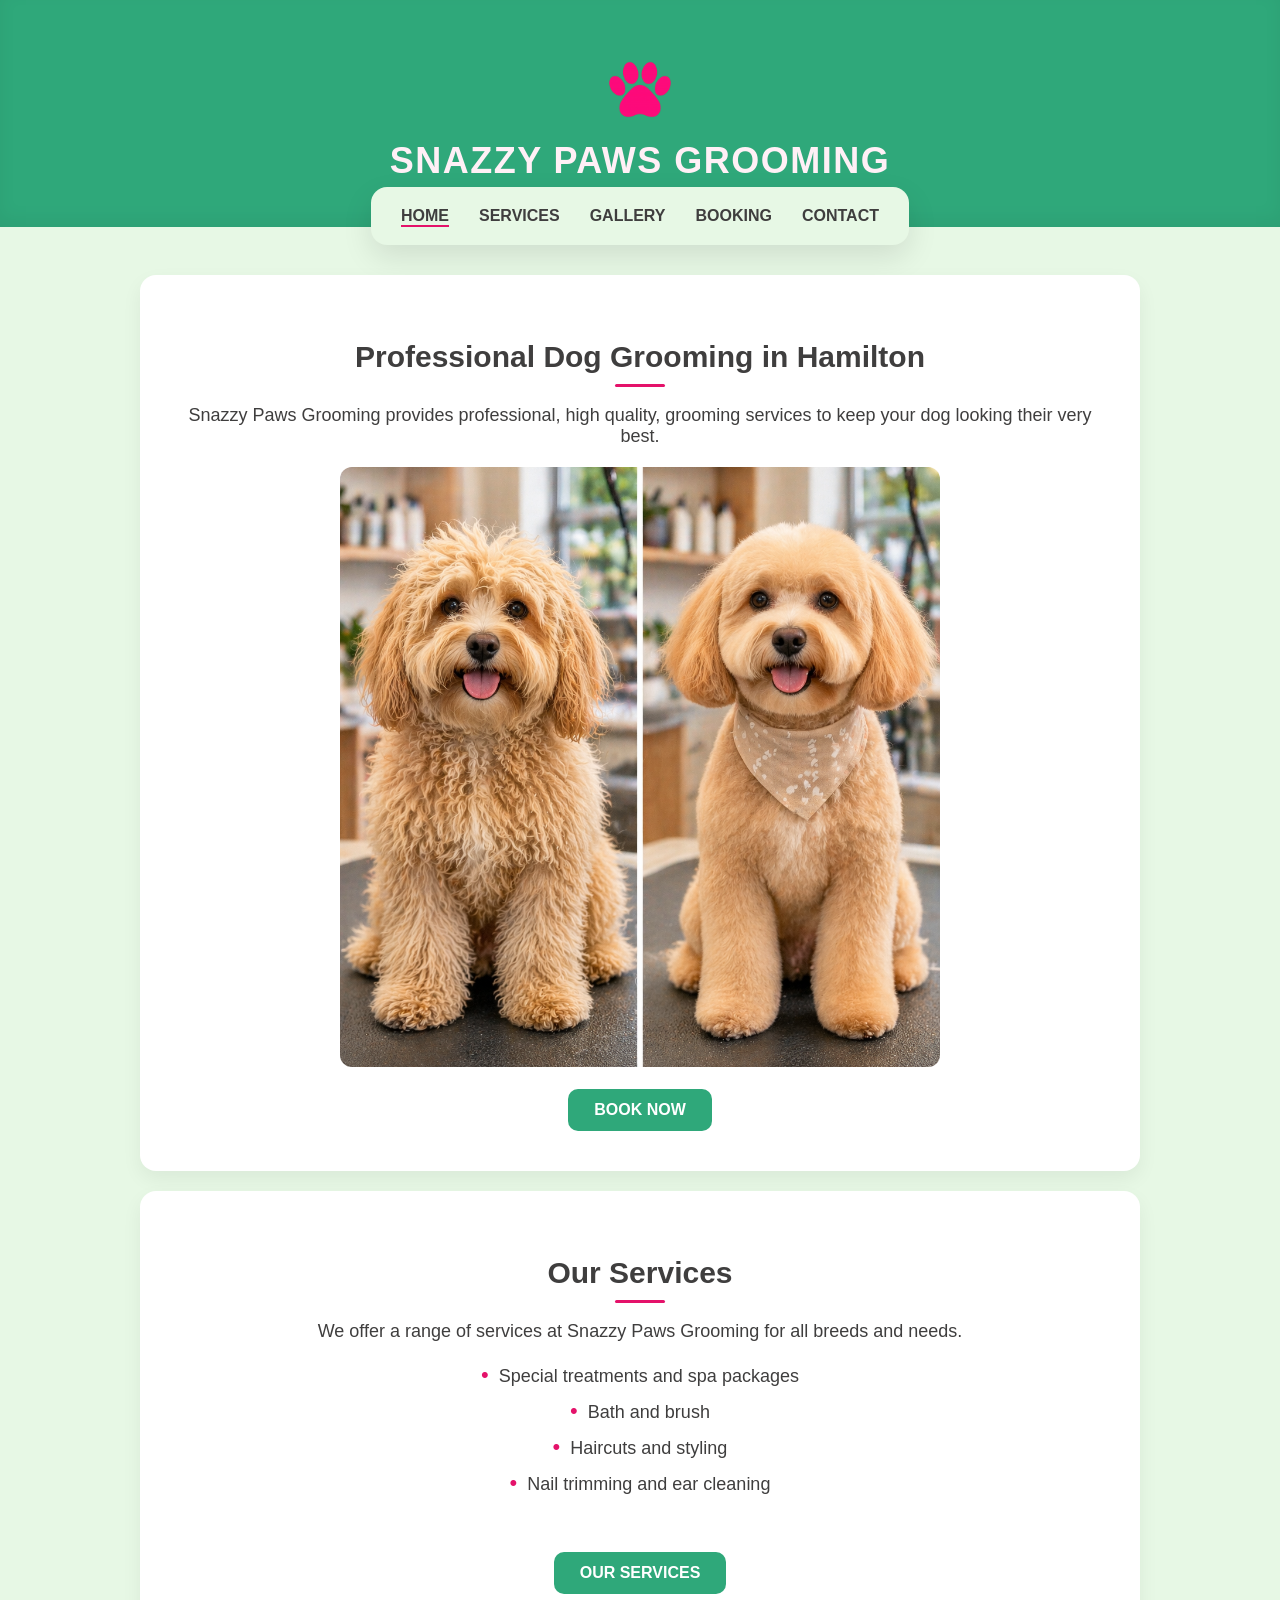
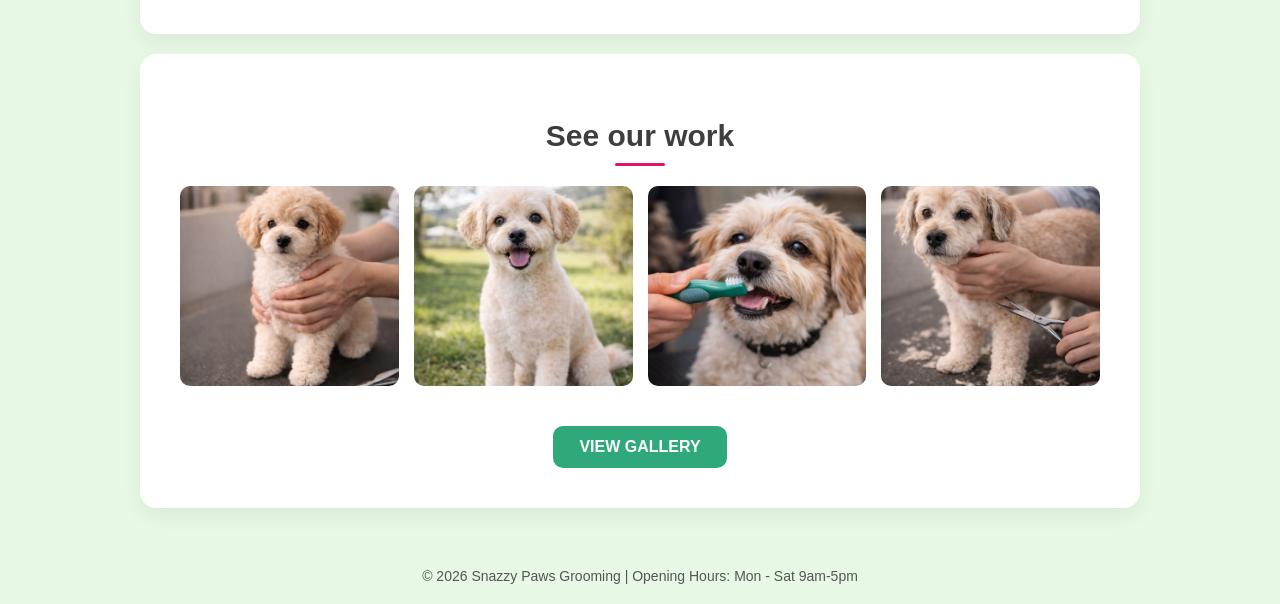
<file: index.html>
<!-- Bonnie Vujcich
Student ID: 5141620
Assignment 2 -->

<!doctype html>
<html lang="en">
  <head>
    <meta charset="utf-8" />
    <meta name="viewport" content="width=device-width, initial-scale=1.0" />
    <title>Snazzy Paws Grooming | Dog Grooming Hamilton</title>
    <link rel="stylesheet" href="css/styles.css" />
  </head>

  <body>
    <header>
      <img
        src="images/Snazzy-Paws-Grooming-Logo.png"
        class="logo"
        alt="Snazzy Paws Grooming Logo"
      />
      <h1>SNAZZY PAWS GROOMING</h1>
    </header>

    <nav>
      <span class="visually-hidden">Snazzy Paws Grooming</span>
      <ul>
        <li><a href="index.html" class="active">HOME</a></li>
        <li><a href="services.html">SERVICES</a></li>
        <li><a href="gallery.html">GALLERY</a></li>
        <li><a href="booking.html">BOOKING</a></li>
        <li><a href="contact.html">CONTACT</a></li>
      </ul>
    </nav>

    <main>
      <section>
        <h2>Professional Dog Grooming in Hamilton</h2>
        <p>
          Snazzy Paws Grooming provides professional, high quality, grooming
          services to keep your dog looking their very best.
        </p>
        <a href="services.html">
          <img
            src="images/dog-before-after-grooming.png"
            class="hero-image"
            alt="Dog before and after a full dog grooming service."
          />
        </a>
        <br /><br />
        <a href="booking.html" class="button-link">BOOK NOW</a>
      </section>

      <section>
        <h2>Our Services</h2>
        <p>
          We offer a range of services at Snazzy Paws Grooming for all breeds
          and needs.
        </p>
        <ul class="feature-list">
          <li>Special treatments and spa packages</li>
          <li>Bath and brush</li>
          <li>Haircuts and styling</li>
          <li>Nail trimming and ear cleaning</li>
        </ul>
        <br /><br />
        <a href="services.html" class="button-link">OUR SERVICES</a>
      </section>

      <section>
        <h2>See our work</h2>
        <div class="gallery-grid">
          <a href="gallery.html">
            <img
              src="images/puppy-first-grooming-session.png"
              alt="Puppy being introduced to the grooming services."
            />
          </a>
          <a href="gallery.html">
            <img
              src="images/happy-dog-after-grooming.png"
              alt="Close up of a happy healty looking golden dog after treatment."
            />
          </a>
          <a href="gallery.html">
            <img
              src="images/dog-teeth-brushing-small-dog.png"
              alt="Small dog having teeth brushed with a pet-safe toothbrush."
            />
          </a>
          <a href="gallery.html">
            <img
              src="images/senior-dog-grooming-care.png"
              alt="Senior dog being handled carefully during a grooming service."
            />
          </a>
        </div>
        <br /><br />
        <a href="gallery.html" class="button-link">VIEW GALLERY</a>
      </section>
    </main>

    <footer>
      <p>&copy; 2026 Snazzy Paws Grooming | Opening Hours: Mon - Sat 9am-5pm</p>
    </footer>
  </body>
</html>
</file>
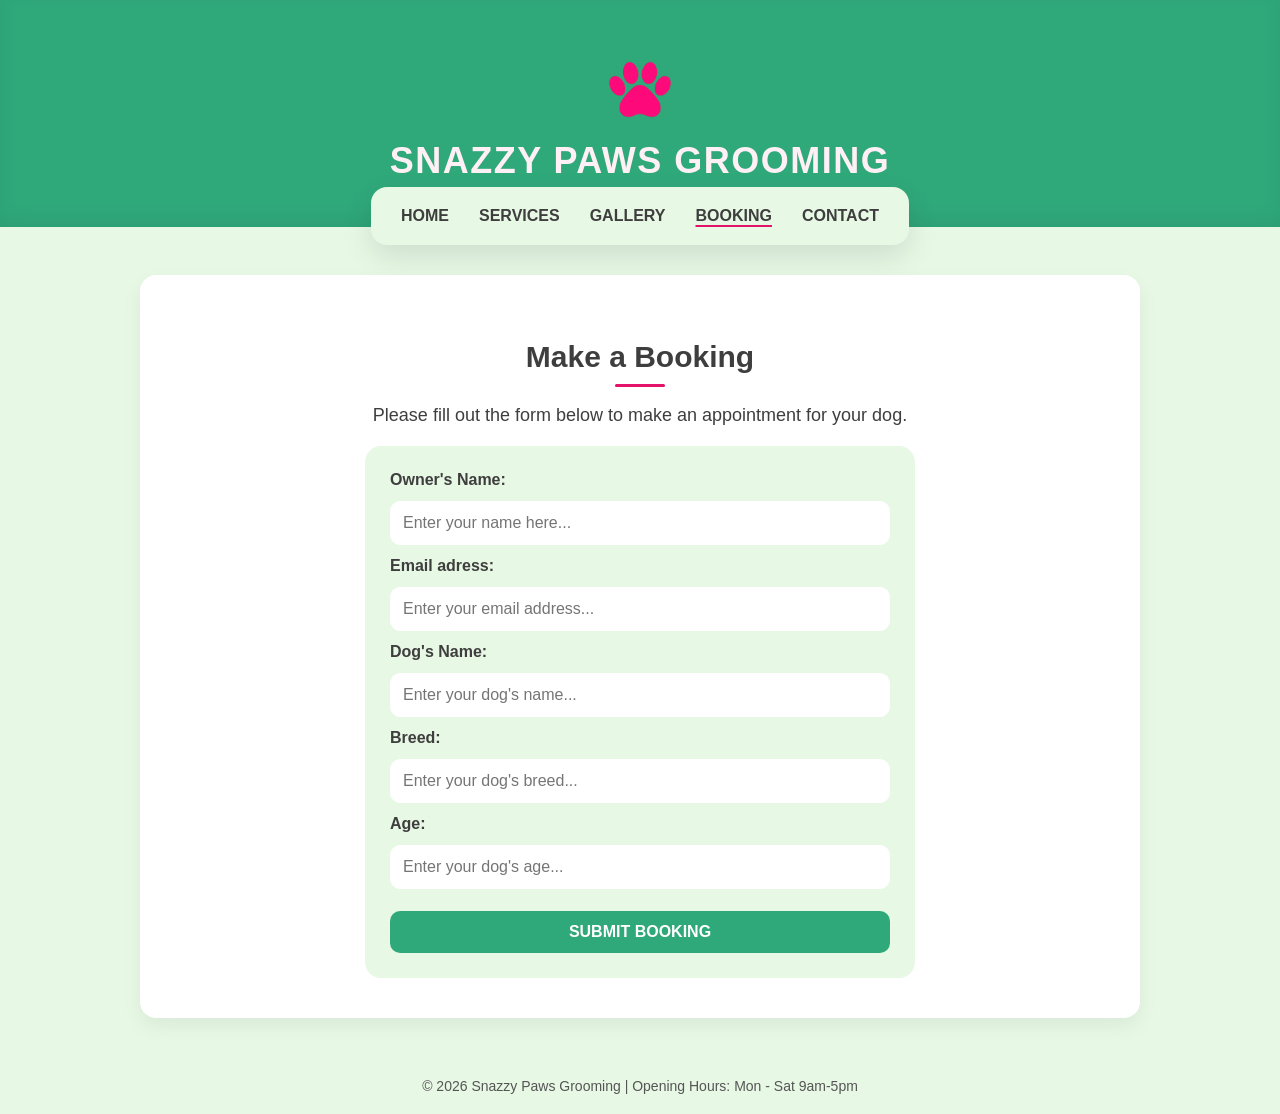
<file: booking.html>
<!-- Bonnie Vujcich
Student ID: 5141620
Assignment 2 -->

<!doctype html>
<html lang="en">
  <head>
    <meta charset="utf-8" />
    <meta name="viewport" content="width=device-width, initial-scale=1.0" />
    <title>Snazzy Paws Grooming | Dog Grooming Hamilton</title>
    <link rel="stylesheet" href="css/styles.css" />
  </head>

  <body>
    <header>
      <img
        src="images/Snazzy-Paws-Grooming-Logo.png"
        class="logo"
        alt="Snazzy Paws Grooming Logo"
      />
      <h1>SNAZZY PAWS GROOMING</h1>
    </header>

    <nav>
      <span class="visually-hidden">Snazzy Paws Grooming</span>
      <ul>
        <li><a href="index.html">HOME</a></li>
        <li><a href="services.html">SERVICES</a></li>
        <li><a href="gallery.html">GALLERY</a></li>
        <li><a href="booking.html" class="active">BOOKING</a></li>
        <li><a href="contact.html">CONTACT</a></li>
      </ul>
    </nav>

    <main>
      <section>
        <h2>Make a Booking</h2>
        <p>
          Please fill out the form below to make an appointment for your dog.
        </p>
        <form class="booking-form">
          <label for="owner">Owner's Name: </label>
          <input
            type="text"
            id="owner"
            name="owner"
            placeholder="Enter your name here..."
            required
          />

          <label for="email">Email adress: </label>
          <input
            type="email"
            id="email"
            name="email"
            placeholder="Enter your email address..."
            required
          />

          <label for="dog">Dog's Name: </label>
          <input
            type="text"
            id="dog"
            name="dog"
            placeholder="Enter your dog's name..."
            required
          />

          <label for="breed">Breed: </label>
          <input
            type="text"
            id="breed"
            name="breed"
            placeholder="Enter your dog's breed..."
            required
          />

          <label for="age">Age: </label>
          <input
            type="number"
            id="age"
            name="age"
            placeholder="Enter your dog's age..."
          />

          <button type="submit">SUBMIT BOOKING</button>
        </form>
      </section>
    </main>

    <footer>
      <p>&copy; 2026 Snazzy Paws Grooming | Opening Hours: Mon - Sat 9am-5pm</p>
    </footer>
  </body>
</html>
</file>
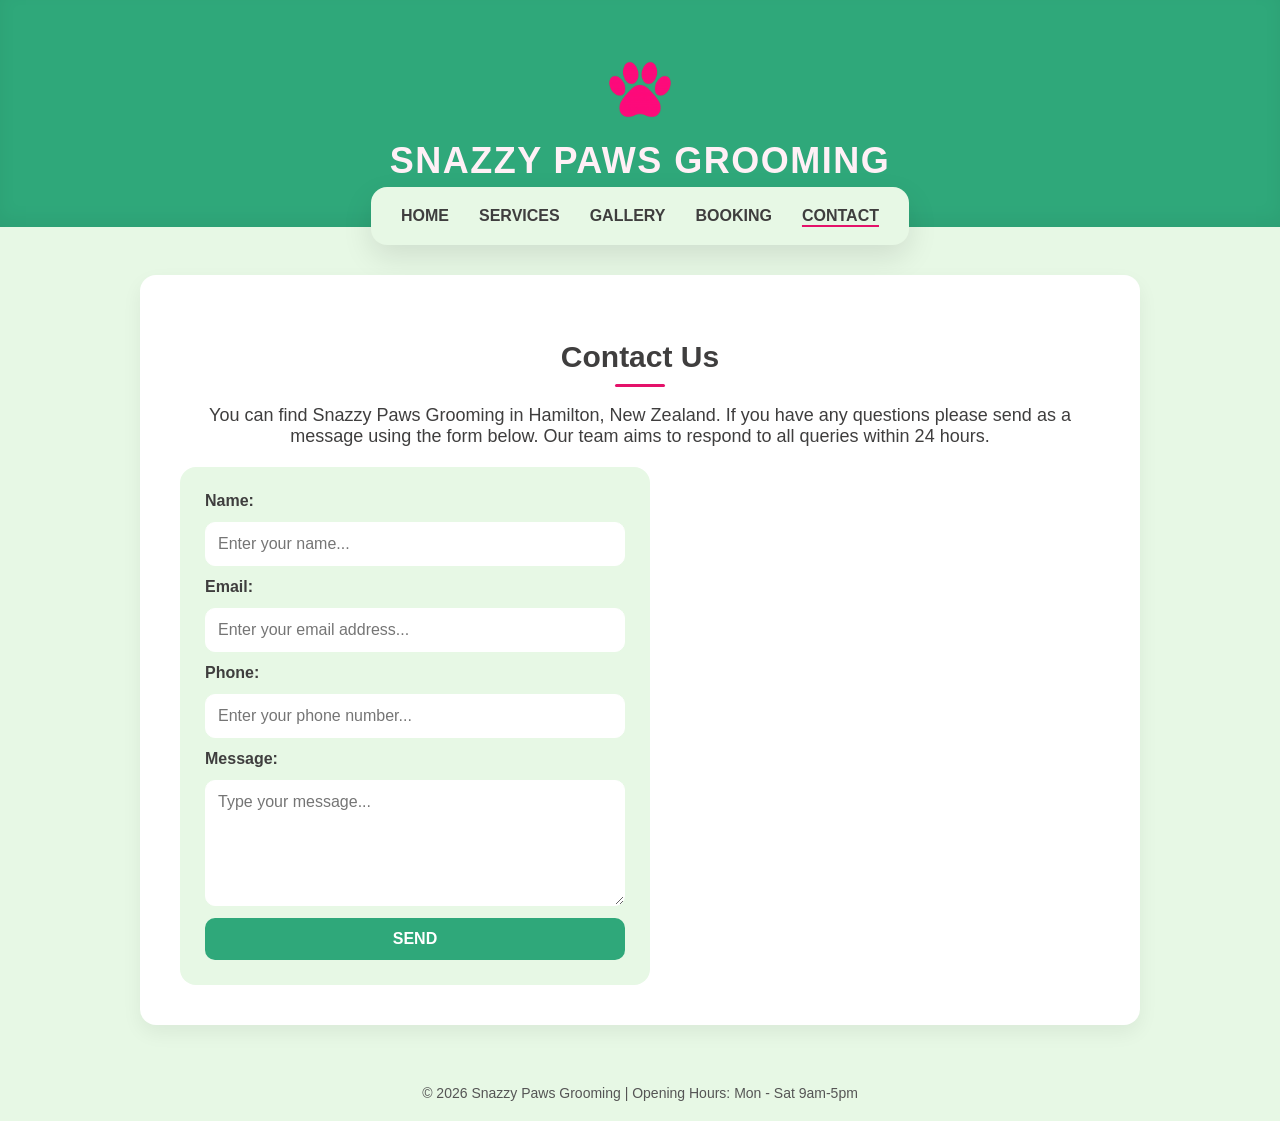
<file: contact.html>
<!-- Bonnie Vujcich
Student ID: 5141620
Assignment 2 -->

<!doctype html>
<html lang="en">
  <head>
    <meta charset="utf-8" />
    <meta name="viewport" content="width=device-width, initial-scale=1.0" />
    <title>Snazzy Paws Grooming | Dog Grooming Hamilton</title>
    <link rel="stylesheet" href="css/styles.css" />
  </head>

  <body>
    <header>
      <img
        src="images/Snazzy-Paws-Grooming-Logo.png"
        class="logo"
        alt="Snazzy Paws Grooming Logo"
      />
      <h1>SNAZZY PAWS GROOMING</h1>
    </header>

    <nav>
      <span class="visually-hidden">Snazzy Paws Grooming</span>
      <ul>
        <li><a href="index.html">HOME</a></li>
        <li><a href="services.html">SERVICES</a></li>
        <li><a href="gallery.html">GALLERY</a></li>
        <li><a href="booking.html">BOOKING</a></li>
        <li><a href="contact.html" class="active">CONTACT</a></li>
      </ul>
    </nav>

    <main>
      <section>
        <h2>Contact Us</h2>
        <p>
          You can find Snazzy Paws Grooming in Hamilton, New Zealand. If you
          have any questions please send as a message using the form below. Our
          team aims to respond to all queries within 24 hours.
        </p>

        <div class="contact-layout">
          <form>
            <label for="name">Name:</label>
            <input
              type="text"
              id="name"
              name="name"
              placeholder="Enter your name..."
              required
            />

            <label for="email">Email: </label>
            <input
              type="email"
              id="email"
              name="email"
              placeholder="Enter your email address..."
              required
            />

            <label for="phone">Phone: </label>
            <input
              type="tel"
              id="phone"
              name="phone"
              placeholder="Enter your phone number..."
              required
            />

            <label for="message">Message: </label>
            <textarea
              id="message"
              name="message"
              placeholder="Type your message..."
            ></textarea>

            <button type="submit">SEND</button>
          </form>

          <div class="map">
            <iframe
              src="https://www.google.com/maps/embed?pb=!1m18!1m12!1m3!1d100912.90644743295!2d175.16581729566772!3d-37.77765650414561!2m3!1f0!2f0!3f0!3m2!1i1024!2i768!4f13.1!3m3!1m2!1s0x6d6d227487a63621%3A0x500ef6143a29903!2sHamilton!5e0!3m2!1sen!2snz!4v1776642823517!5m2!1sen!2snz"
              width="600"
              height="450"
              style="border: 0"
              allowfullscreen=""
              loading="lazy"
              referrerpolicy="no-referrer-when-downgrade"
            ></iframe>
          </div>
        </div>
      </section>
    </main>

    <footer>
      <p>&copy; 2026 Snazzy Paws Grooming | Opening Hours: Mon - Sat 9am-5pm</p>
    </footer>
  </body>
</html>
</file>
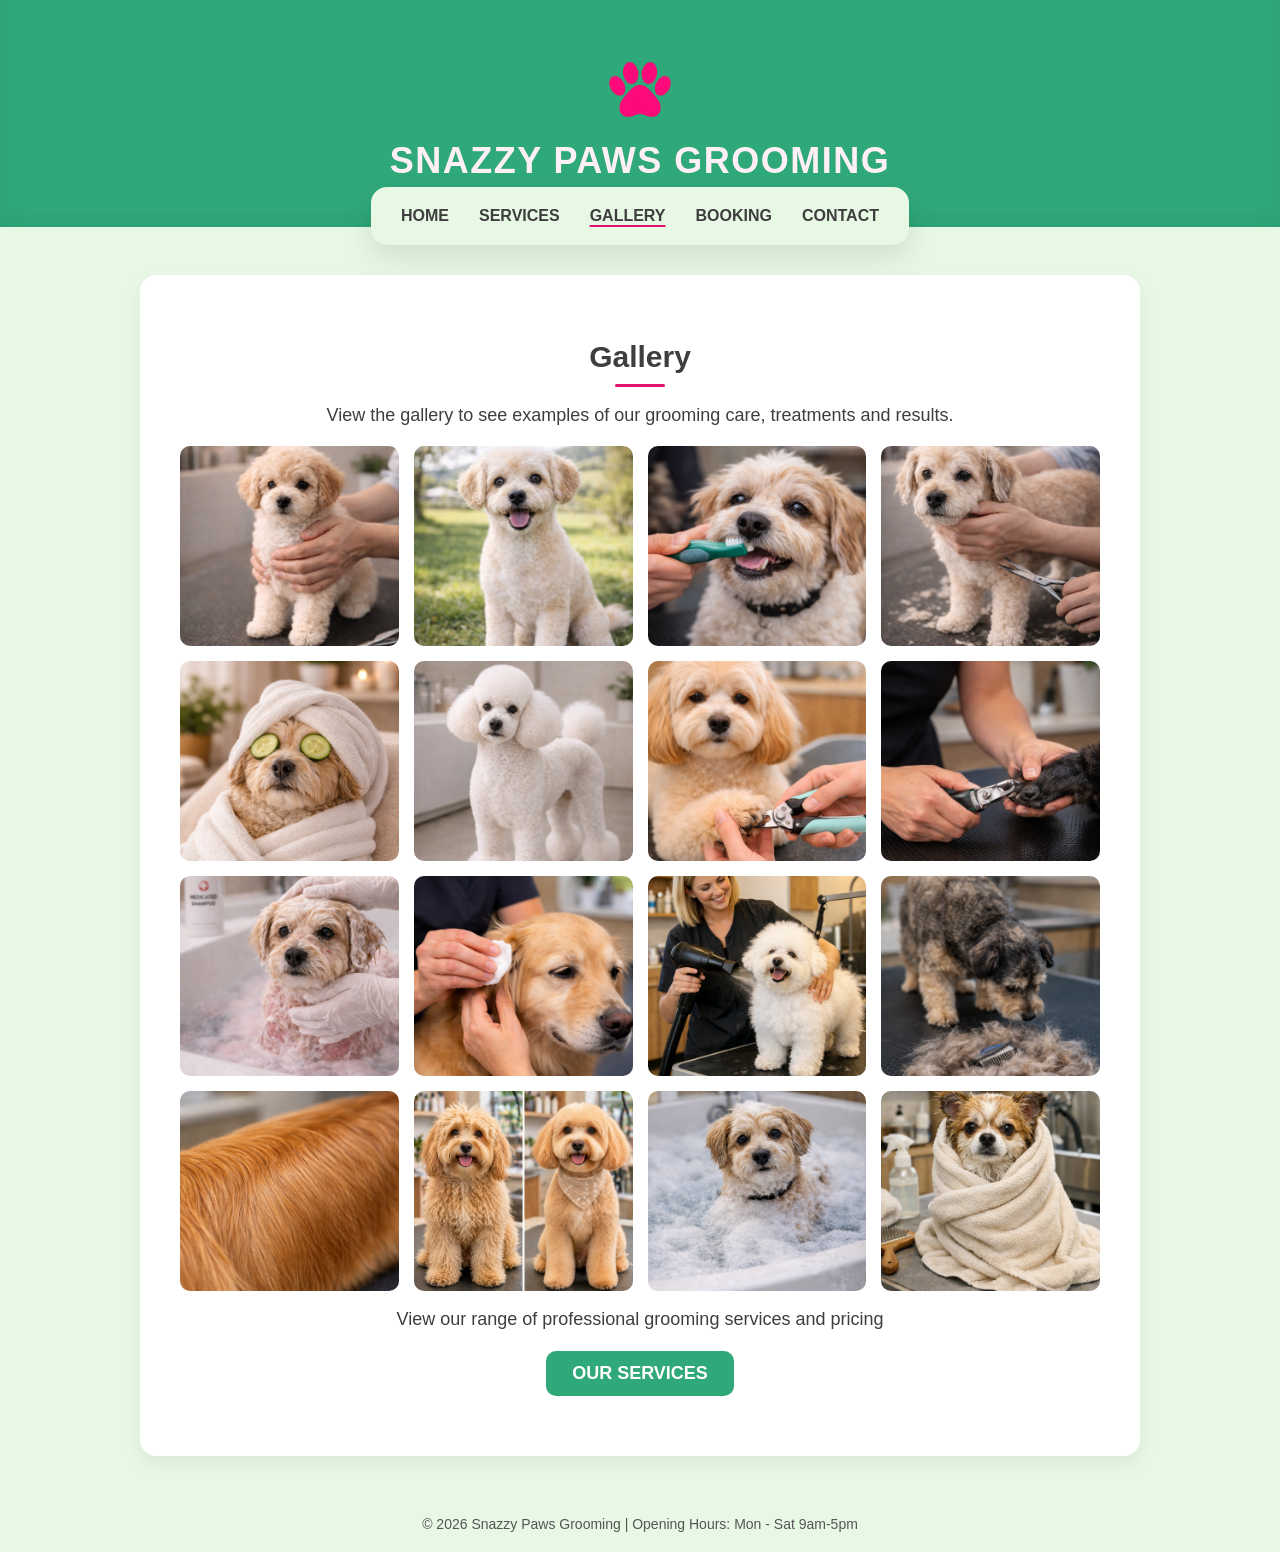
<file: gallery.html>
<!-- Bonnie Vujcich
Student ID: 5141620
Assignment 2 -->

<!doctype html>
<html lang="en">
  <head>
    <meta charset="utf-8" />
    <meta name="viewport" content="width=device-width, initial-scale=1.0" />
    <title>Snazzy Paws Grooming | Dog Grooming Hamilton</title>
    <link rel="stylesheet" href="css/styles.css" />
  </head>

  <body>
    <header>
      <img
        src="images/Snazzy-Paws-Grooming-Logo.png"
        class="logo"
        alt="Snazzy Paws Grooming Logo"
      />
      <h1>SNAZZY PAWS GROOMING</h1>
    </header>

    <nav>
      <span class="visually-hidden">Snazzy Paws Grooming</span>
      <ul>
        <li><a href="index.html">HOME</a></li>
        <li><a href="services.html">SERVICES</a></li>
        <li><a href="gallery.html" class="active">GALLERY</a></li>
        <li><a href="booking.html">BOOKING</a></li>
        <li><a href="contact.html">CONTACT</a></li>
      </ul>
    </nav>

    <main>
      <section>
        <h2>Gallery</h2>
        <p>
          View the gallery to see examples of our grooming care, treatments and
          results.
        </p>

        <div class="gallery-grid">
          <img
            src="images/puppy-first-grooming-session.png"
            alt="Puppy being introduced to the grooming services."
          />
          <img
            src="images/happy-dog-after-grooming.png"
            alt="Close up of a happy healty looking golden dog after treatment."
          />
          <img
            src="images/dog-teeth-brushing-small-dog.png"
            alt="Small dog having teeth brushed with a pet-safe toothbrush."
          />
          <img
            src="images/senior-dog-grooming-care.png"
            alt="Senior dog being handled carefully during a grooming service."
          />
          <img
            src="images/dog-spa-treatment-cucumber.png"
            alt="Dog relaxig in a towel with cucumber covering it's eyes."
          />
          <img
            src="images/dog-poodle-groomed-finish.png"
            alt="Freshly groomed dog looking happy."
          />
          <img
            src="images/dog-nail-clipping-paw-closeup.png"
            alt="Groomer clipping dogs nails with care."
          />
          <img
            src="images/dog-nail-clipping.png"
            alt="Close up of a dogs nails being trimmed by a groomer."
          />
          <img
            src="images/dog-medicated-bath-treatment.png"
            alt="Groomer clipping dogs nails carefully."
          />
          <img
            src="images/dog-ear-cleaning-golden-retriever.png"
            alt="Groomers cleaning a golden retriever's ear with a cotton pad."
          />
          <img
            src="images/dog-drying-blow-dryer.png"
            alt="Dog drying off with a blow dryer after a treatment."
          />
          <img
            src="images/dog-deshedding-fur-removal.png"
            alt="Dog next to it's fur that has been deshedded in a treatment."
          />
          <img
            src="images/dog-coat-closeup-golden.png"
            alt="Close up of a healthy groomed golden dog coat."
          />
          <img
            src="images/dog-before-after-grooming.png"
            alt="Dog before and after a full dog grooming service."
          />
          <img
            src="images/dog-bath-bubbles-small-dog.png"
            alt="Small dog in a bubble bath with pet friendly shampoo."
          />
          <img
            src="images/dog-after-bath.png"
            alt="Dog after a bath wrapped in a towel."
          />
        </div>

        <p>
          View our range of professional grooming services and pricing
          <br /><br />
          <a href="services.html" class="button-link">OUR SERVICES</a>
        </p>
      </section>
    </main>

    <footer>
      <p>&copy; 2026 Snazzy Paws Grooming | Opening Hours: Mon - Sat 9am-5pm</p>
    </footer>
  </body>
</html>
</file>
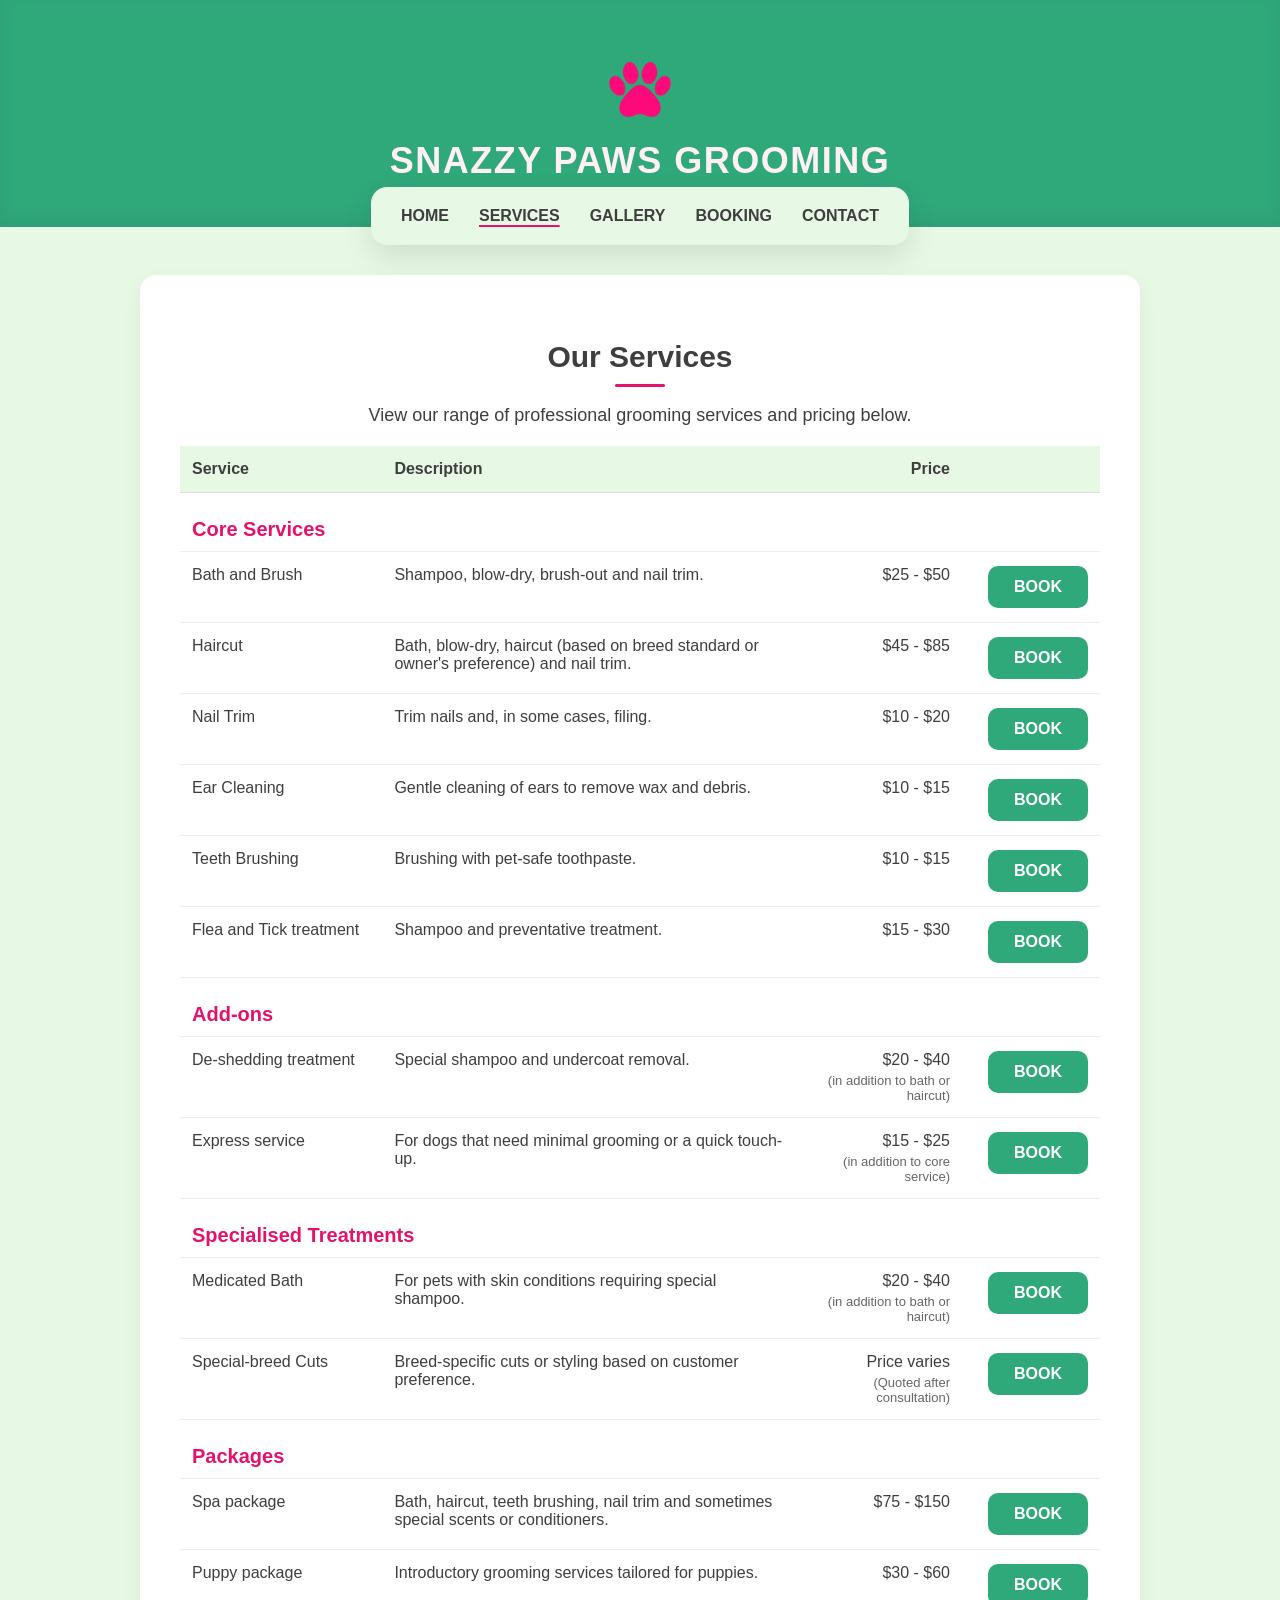
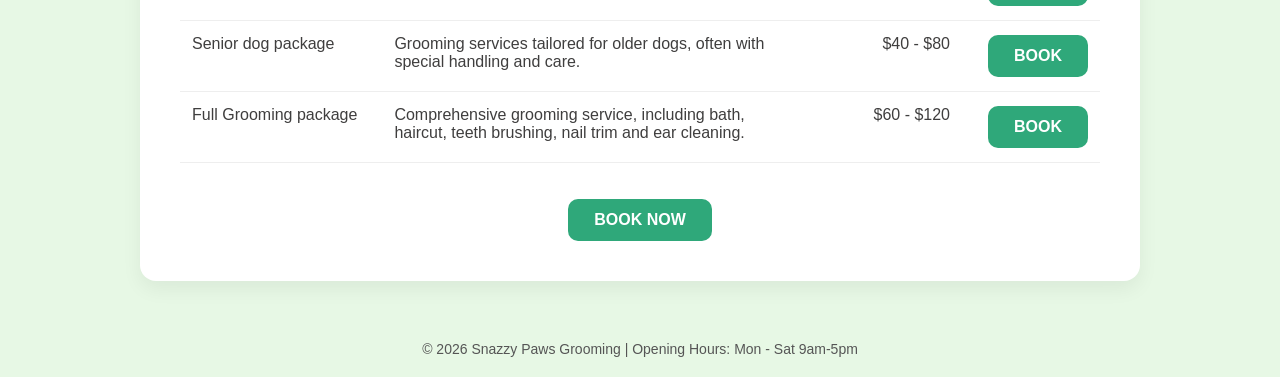
<file: services.html>
<!-- Bonnie Vujcich
Student ID: 5141620
Assignment 2 -->

<!doctype html>
<html lang="en">
  <head>
    <meta charset="utf-8" />
    <meta name="viewport" content="width=device-width, initial-scale=1.0" />
    <title>Snazzy Paws Grooming | Dog Grooming Hamilton</title>
    <link rel="stylesheet" href="css/styles.css" />
  </head>

  <body>
    <header>
      <img
        src="images/Snazzy-Paws-Grooming-Logo.png"
        class="logo"
        alt="Snazzy Paws Grooming Logo"
      />
      <h1>SNAZZY PAWS GROOMING</h1>
    </header>

    <nav>
      <span class="visually-hidden">Snazzy Paws Grooming</span>
      <ul>
        <li><a href="index.html">HOME</a></li>
        <li><a href="services.html" class="active">SERVICES</a></li>
        <li><a href="gallery.html">GALLERY</a></li>
        <li><a href="booking.html">BOOKING</a></li>
        <li><a href="contact.html">CONTACT</a></li>
      </ul>
    </nav>

    <main>
      <section>
        <h2>Our Services</h2>
        <p>
          View our range of professional grooming services and pricing below.
        </p>

        <table>
          <thead>
            <tr>
              <th class="service">Service</th>
              <th class="description">Description</th>
              <th class="price">Price</th>
              <th class="action"></th>
            </tr>
          </thead>
          <tbody>
            <tr>
              <th colspan="4">Core Services</th>
            </tr>
            <tr>
              <td class="service">Bath and Brush</td>
              <td class="description">
                Shampoo, blow-dry, brush-out and nail trim.
              </td>
              <td class="price">$25 - $50</td>
              <td class="action">
                <a href="booking.html" class="button-link">BOOK</a>
              </td>
            </tr>
            <tr>
              <td class="service">Haircut</td>
              <td class="description">
                Bath, blow-dry, haircut (based on breed standard or owner's
                preference) and nail trim.
              </td>
              <td class="price">$45 - $85</td>
              <td class="action">
                <a href="booking.html" class="button-link">BOOK</a>
              </td>
            </tr>
            <tr>
              <td class="service">Nail Trim</td>
              <td class="description">
                Trim nails and, in some cases, filing.
              </td>
              <td class="price">$10 - $20</td>
              <td class="action">
                <a href="booking.html" class="button-link">BOOK</a>
              </td>
            </tr>
            <tr>
              <td class="service">Ear Cleaning</td>
              <td class="description">
                Gentle cleaning of ears to remove wax and debris.
              </td>
              <td class="price">$10 - $15</td>
              <td class="action">
                <a href="booking.html" class="button-link">BOOK</a>
              </td>
            </tr>
            <tr>
              <td class="service">Teeth Brushing</td>
              <td class="description">Brushing with pet-safe toothpaste.</td>
              <td class="price">$10 - $15</td>
              <td class="action">
                <a href="booking.html" class="button-link">BOOK</a>
              </td>
            </tr>
            <tr>
              <td class="service">Flea and Tick treatment</td>
              <td class="description">Shampoo and preventative treatment.</td>
              <td class="price">$15 - $30</td>
              <td class="action">
                <a href="booking.html" class="button-link">BOOK</a>
              </td>
            </tr>
            <tr>
              <th colspan="4">Add-ons</th>
            </tr>
            <tr>
              <td class="service">De-shedding treatment</td>
              <td class="description">
                Special shampoo and undercoat removal.
              </td>
              <td class="price">
                $20 - $40
                <br />
                <small>(in addition to bath or haircut)</small>
              </td>
              <td class="action">
                <a href="booking.html" class="button-link">BOOK</a>
              </td>
            </tr>
            <tr>
              <td class="service">Express service</td>
              <td class="description">
                For dogs that need minimal grooming or a quick touch-up.
              </td>
              <td class="price">
                $15 - $25
                <br />
                <small>(in addition to core service)</small>
              </td>
              <td class="action">
                <a href="booking.html" class="button-link">BOOK</a>
              </td>
            </tr>
            <tr>
              <th colspan="4">Specialised Treatments</th>
            </tr>
            <tr>
              <td class="service">Medicated Bath</td>
              <td class="description">
                For pets with skin conditions requiring special shampoo.
              </td>
              <td class="price">
                $20 - $40
                <br />
                <small>(in addition to bath or haircut)</small>
              </td>
              <td class="action">
                <a href="booking.html" class="button-link">BOOK</a>
              </td>
            </tr>
            <tr>
              <td class="service">Special-breed Cuts</td>
              <td class="description">
                Breed-specific cuts or styling based on customer preference.
              </td>
              <td class="price">
                Price varies
                <br />
                <small>(Quoted after consultation)</small>
              </td>
              <td class="action">
                <a href="booking.html" class="button-link">BOOK</a>
              </td>
            </tr>
            <tr>
              <th colspan="4">Packages</th>
            </tr>
            <tr>
              <td class="service">Spa package</td>
              <td class="description">
                Bath, haircut, teeth brushing, nail trim and sometimes special
                scents or conditioners.
              </td>
              <td class="price">$75 - $150</td>
              <td class="action">
                <a href="booking.html" class="button-link">BOOK</a>
              </td>
            </tr>
            <tr>
              <td class="service">Puppy package</td>
              <td class="description">
                Introductory grooming services tailored for puppies.
              </td>
              <td class="price">$30 - $60</td>
              <td class="action">
                <a href="booking.html" class="button-link">BOOK</a>
              </td>
            </tr>
            <tr>
              <td class="service">Senior dog package</td>
              <td class="description">
                Grooming services tailored for older dogs, often with special
                handling and care.
              </td>
              <td class="price">$40 - $80</td>
              <td class="action">
                <a href="booking.html" class="button-link">BOOK</a>
              </td>
            </tr>
            <tr>
              <td class="service">Full Grooming package</td>
              <td class="description">
                Comprehensive grooming service, including bath, haircut, teeth
                brushing, nail trim and ear cleaning.
              </td>
              <td class="price">$60 - $120</td>
              <td class="action">
                <a href="booking.html" class="button-link">BOOK</a>
              </td>
            </tr>
          </tbody>
        </table>

        <br /><br />
        <a href="booking.html" class="button-link">BOOK NOW</a>
      </section>
    </main>

    <footer>
      <p>&copy; 2026 Snazzy Paws Grooming | Opening Hours: Mon - Sat 9am-5pm</p>
    </footer>
  </body>
</html>
</file>
<file: css/styles.css>
/* Base Styles */
body {
  background-color: #e7f8e5;
  font-family: "Segoe UI", "Helvetica Neue", Arial, sans-serif;
  font-size: 16px;
  margin: 0;
  color: #3f3e3e;
}

main {
  max-width: 1000px;
  margin: 0 auto;
  padding: 0 20px 40px;
  text-align: center;
}

/* Layout container */
.container {
  max-width: 900px;
  margin: 0 auto;
  padding: 0 20px;
}

/* Header */
header {
  display: flex;
  flex-direction: column;
  align-items: center;
  justify-content: center;

  background-color: #2fa87a;
  padding: 40px 20px 70px;
  gap: 5px;

  text-align: center;
  box-shadow: inset 0 -8px 18px rgba(0, 0, 0, 0.05);
}

.logo {
  width: 110px;
  margin-bottom: -30px;
}

header h1 {
  margin: 0;
  font-size: 60px;
  font-weight: 700;
  letter-spacing: 1.5px;
  color: #fff0f6;
}

/* Navigation */
nav {
  width: fit-content;
  margin: -40px auto 30px;
  padding: 20px 30px;

  background-color: #e7f8e5;
  border-radius: 16px;

  box-shadow: 0 12px 30px rgba(0, 0, 0, 0.1);
}

nav ul {
  display: flex;
  justify-content: center;
  flex-wrap: wrap;
  gap: 30px;

  list-style: none;
  padding: 0;
  margin: 0;
}

nav a {
  text-decoration: none;
  color: inherit;
  font-weight: 600;
  transition: color 0.2s ease;
}

nav a:hover {
  color: #e4126a;
}

nav a.active {
  text-decoration: underline;
  text-decoration-color: #e4126a;
  text-decoration-thickness: 2px;
  text-underline-offset: 4px;
}

.visually-hidden {
  position: absolute;
  left: -9999px;
}

/* Content Sections */
section {
  background-color: #ffffff;
  padding: 40px;
  border-radius: 16px;
  margin-top: 20px;

  box-shadow: 0 8px 20px rgba(0, 0, 0, 0.06);
}

/* Lists */
section ul {
  list-style: none;
  padding: 0;
  margin: 20px 0;
}

section ul li {
  margin: 8px 0;
  font-size: 18px;
}

.feature-list {
  list-style: none;
  padding: 0;
  margin: 20px 0;
  text-align: center;
}

.feature-list li {
  margin: 10px 0;
  font-size: 18px;
  position: relative;
}

.feature-list li::before {
  content: "•";
  color: #e4126a;
  font-size: 22px;
  margin-right: 10px;
}

/* Tables */
table {
  width: 100%;
  margin-top: 20px;
  font-size: 16px;
  border-collapse: collapse;
}

th,
td {
  padding: 14px 12px;
  text-align: left;
  vertical-align: top;
}

thead th {
  background-color: #e7f8e5;
  font-weight: 700;
  border-bottom: 1px solid #ddd;
}

tbody td,
tbody th {
  border-bottom: 1px solid #eee;
}

table th[colspan] {
  color: #e4126a;
  font-size: 20px;
  padding-top: 25px;
  padding-bottom: 10px;
  background-color: #ffffff;
  text-align: left;
}

.service {
  width: 22%;
}

.description {
  max-width: 320px;
}

.price {
  text-align: right;
  width: 18%;
}

.action {
  text-align: right;
  width: 15%;
}

/* Price notes */
.price small {
  display: block;
  font-size: 13px;
  color: #666;
  margin-top: 4px;
}

/* Headings */
h2 {
  font-size: 30px;
  margin-bottom: 10px;
  font-weight: 700;
}

h2::after {
  content: "";
  display: block;
  width: 50px;
  height: 3px;
  background-color: #e4126a;
  margin: 10px auto 0;
  border-radius: 2px;
}

/* Text */
p {
  margin-bottom: 20px;
  font-size: 18px;
  color: inherit;
}

footer p {
  font-size: 14px;
  margin: 0;
  color: #555;
}

/* Images */
.hero-image {
  width: 100%;
  max-width: 600px;
  height: auto;
  border-radius: 12px;
}

/* Gallery */
.gallery-grid {
  display: grid;
  grid-template-columns: repeat(4, 1fr);
  gap: 15px;
  margin-top: 20px;
}

.gallery-grid img {
  width: 100%;
  height: 200px;
  object-fit: cover;
  border-radius: 10px;
}

/* Forms */
input,
textarea,
button {
  font-family: inherit;
  font-size: 16px;
  color: #666;
}

/* Inputs */
input,
textarea {
  padding: 12px;
  border-radius: 10px;
  border: 1px solid #ffffff;
}

textarea {
  min-height: 100px;
  resize: vertical;
}

/* Labels */
label {
  font-weight: 600;
}

/* Contact Layout */
.contact-layout {
  display: flex;
  gap: 30px;
  margin-top: 20px;
}

.contact-layout form {
  flex: 1;
  display: flex;
  flex-direction: column;
  gap: 12px;

  background-color: #e7f8e5;
  padding: 25px;
  border-radius: 16px;

  text-align: left;
}

.map {
  flex: 1;
}

.map iframe {
  width: 100%;
  height: 100%;
  min-height: 320px;
  border: none;
  border-radius: 12px;
}

/* Booking form */
.booking-form {
  max-width: 500px;
  margin: 20px auto 0;

  display: flex;
  flex-direction: column;
  gap: 12px;

  background-color: #e7f8e5;
  padding: 25px;
  border-radius: 16px;

  text-align: left;
}

.booking-form button {
  margin-top: 10px;
}

/* Main buttons */
button,
.button-link {
  background-color: #2fa87a;
  color: #ffffff;

  font-weight: 600;
  padding: 12px 26px;
  border-radius: 10px;
  border: none;

  transition: all 0.2s ease;
}

button:hover,
.button-link:hover {
  background-color: #e4126a;
}

.button-link {
  display: inline-block;
  text-decoration: none;
}

/* Footer */
footer {
  padding: 20px;
  text-align: center;
}

/* Media Queries */
@media (max-width: 768px) {
  .gallery-grid {
    grid-template-columns: repeat(2, 1fr);
  }
  .contact-layout {
    flex-direction: column;
  }
  .map iframe {
    min-height: 250px;
  }

  section {
    padding: 25px;
  }
}

header {
  padding: 30px 15px 45px;
}

header h1 {
  font-size: 36px;
}

.logo {
  width: 90px;
}

@media (max-width: 480px) {
  .gallery-grid {
    grid-template-columns: 1fr;
  }

  header {
    padding: 20px 10px 30px;
  }

  header h1 {
    font-size: 26px;
  }

  .logo {
    width: 70px;
  }

  nav {
    margin: -15px auto 20px;
    padding: 15px 20px;
  }

  th,
  td {
    font-size: 14px;
    padding: 10px;
  }
}
</file>
